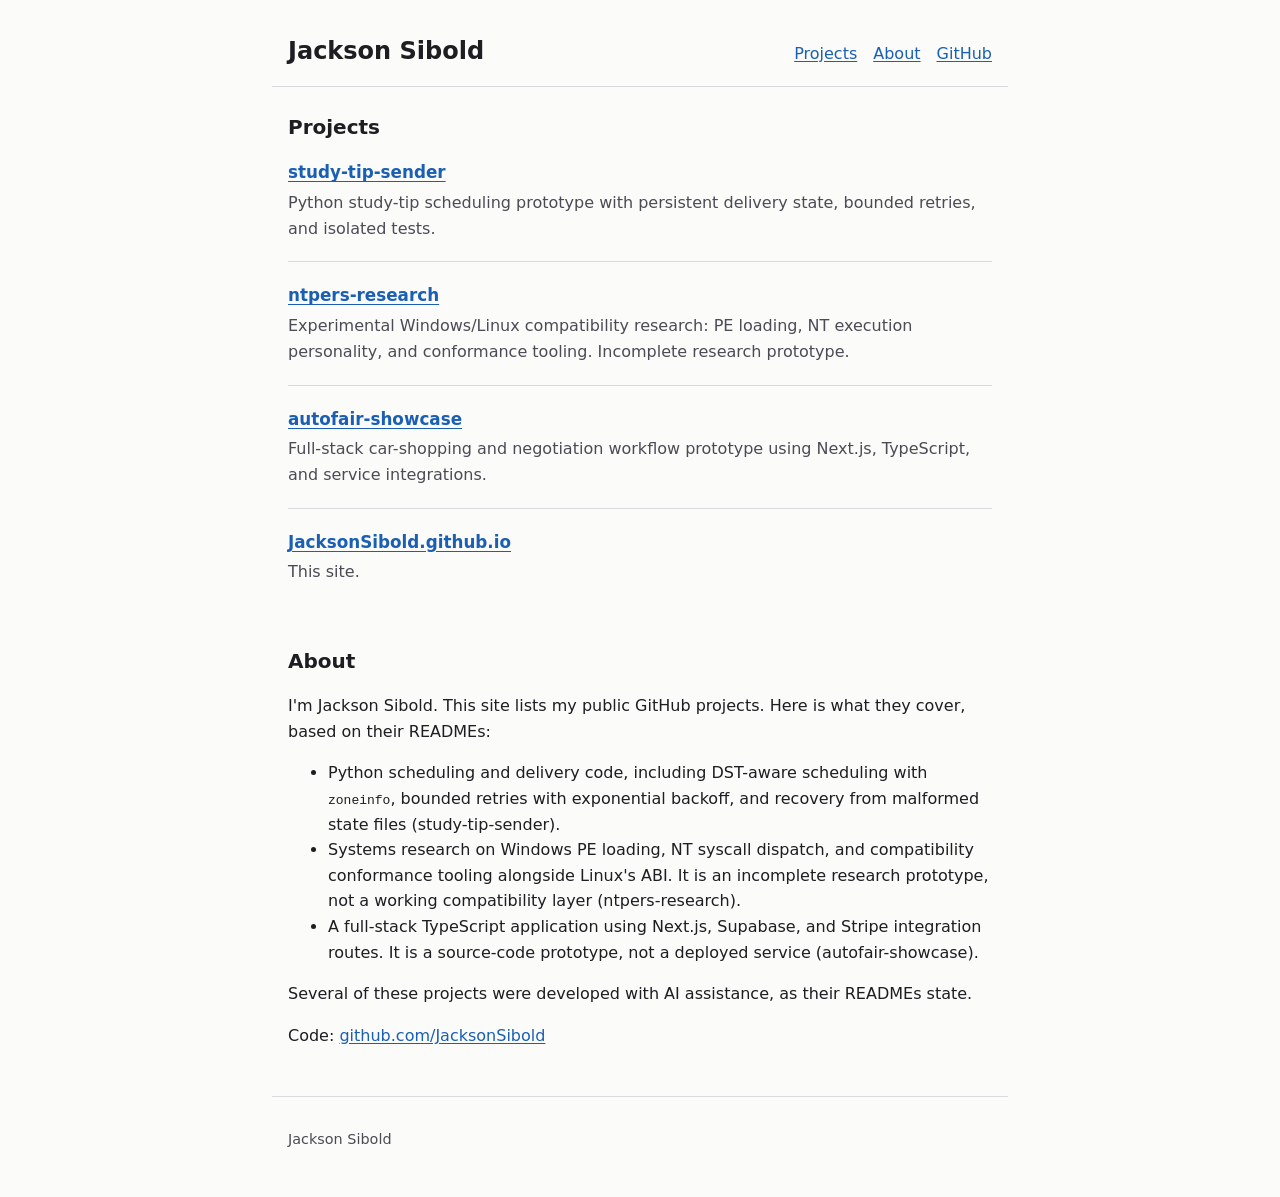
<file: index.html>
<!doctype html>
<html lang="en">
<head>
  <meta charset="utf-8">
  <meta name="viewport" content="width=device-width, initial-scale=1">
  <title>Jackson Sibold</title>
  <meta name="description" content="Personal site of Jackson Sibold: public GitHub projects in Python, TypeScript, and systems research.">
  <meta name="theme-color" content="#1a5fb4" media="(prefers-color-scheme: light)">
  <meta name="theme-color" content="#121317" media="(prefers-color-scheme: dark)">
  <link rel="icon" href="data:image/svg+xml,%3Csvg xmlns='http://www.w3.org/2000/svg' viewBox='0 0 32 32'%3E%3Crect width='32' height='32' rx='6' fill='%231a5fb4'/%3E%3Ctext x='16' y='22' font-family='sans-serif' font-size='14' font-weight='700' text-anchor='middle' fill='%23ffffff'%3EJS%3C/text%3E%3C/svg%3E" type="image/svg+xml">
  <link rel="canonical" href="https://jsibold.me/">
  <meta property="og:type" content="website">
  <meta property="og:site_name" content="Jackson Sibold">
  <meta property="og:title" content="Jackson Sibold">
  <meta property="og:description" content="Personal site of Jackson Sibold: public GitHub projects in Python, TypeScript, and systems research.">
  <meta property="og:url" content="https://jsibold.me/">
  <meta name="twitter:card" content="summary">
  <link rel="stylesheet" href="styles.css">
</head>
<body>
  <a class="skip-link" href="#main">Skip to content</a>

  <header class="site-header">
    <h1>Jackson Sibold</h1>
    <nav aria-label="Site">
      <a href="#projects">Projects</a>
      <a href="#about">About</a>
      <a href="https://github.com/JacksonSibold">GitHub</a>
    </nav>
  </header>

  <main id="main">
    <section id="projects" aria-labelledby="projects-heading">
      <h2 id="projects-heading">Projects</h2>
      <ul class="project-list">
        <li class="project">
          <h3><a href="https://github.com/JacksonSibold/study-tip-sender">study-tip-sender</a></h3>
          <p>Python study-tip scheduling prototype with persistent delivery state, bounded retries, and isolated tests.</p>
        </li>
        <li class="project">
          <h3><a href="https://github.com/JacksonSibold/ntpers-research">ntpers-research</a></h3>
          <p>Experimental Windows/Linux compatibility research: PE loading, NT execution personality, and conformance tooling. Incomplete research prototype.</p>
        </li>
        <li class="project">
          <h3><a href="https://github.com/JacksonSibold/autofair-showcase">autofair-showcase</a></h3>
          <p>Full-stack car-shopping and negotiation workflow prototype using Next.js, TypeScript, and service integrations.</p>
        </li>
        <li class="project">
          <h3><a href="https://github.com/JacksonSibold/JacksonSibold.github.io">JacksonSibold.github.io</a></h3>
          <p>This site.</p>
        </li>
      </ul>
    </section>

    <section id="about" aria-labelledby="about-heading">
      <h2 id="about-heading">About</h2>
      <p>I'm Jackson Sibold. This site lists my public GitHub projects. Here is what they cover, based on their READMEs:</p>
      <ul>
        <li>Python scheduling and delivery code, including DST-aware scheduling with <code>zoneinfo</code>, bounded retries with exponential backoff, and recovery from malformed state files (study-tip-sender).</li>
        <li>Systems research on Windows PE loading, NT syscall dispatch, and compatibility conformance tooling alongside Linux's ABI. It is an incomplete research prototype, not a working compatibility layer (ntpers-research).</li>
        <li>A full-stack TypeScript application using Next.js, Supabase, and Stripe integration routes. It is a source-code prototype, not a deployed service (autofair-showcase).</li>
      </ul>
      <p>Several of these projects were developed with AI assistance, as their READMEs state.</p>
      <p>Code: <a href="https://github.com/JacksonSibold">github.com/JacksonSibold</a></p>
    </section>
  </main>

  <footer class="site-footer">
    <p>Jackson Sibold</p>
  </footer>
</body>
</html>
</file>
<file: styles.css>
:root {
  --bg: #fbfbf9;
  --text: #1d1d22;
  --muted: #4b4b55;
  --accent: #1a5fb4;
  --border: #d9d9e0;
  --focus: #1a5fb4;
  --max-width: 46rem;
  --gutter: 1rem;
  font-family: system-ui, -apple-system, "Segoe UI", Roboto, sans-serif;
  line-height: 1.6;
}

*,
*::before,
*::after {
  box-sizing: border-box;
}

body {
  margin: 0;
  background: var(--bg);
  color: var(--text);
}

.skip-link {
  position: absolute;
  left: var(--gutter);
  top: -3rem;
  padding: 0.5rem 1rem;
  background: var(--text);
  color: var(--bg);
  border-radius: 0.25rem;
}

.skip-link:focus {
  top: var(--gutter);
}

.site-header,
main,
.site-footer {
  width: 100%;
  max-width: var(--max-width);
  margin: 0 auto;
  padding-left: var(--gutter);
  padding-right: var(--gutter);
}

.site-header {
  display: flex;
  flex-wrap: wrap;
  align-items: baseline;
  justify-content: space-between;
  gap: 0.5rem 1.5rem;
  padding-top: 2rem;
  padding-bottom: 1rem;
  border-bottom: 1px solid var(--border);
}

.site-header h1 {
  margin: 0;
  font-size: 1.5rem;
}

.site-header nav {
  display: flex;
  flex-wrap: wrap;
  gap: 1rem;
}

main {
  padding-top: 1.5rem;
  padding-bottom: 2rem;
}

section + section {
  margin-top: 2.5rem;
}

h2 {
  font-size: 1.25rem;
  margin: 0 0 1rem;
}

a {
  color: var(--accent);
  text-underline-offset: 0.15em;
}

a:focus-visible {
  outline: 3px solid var(--focus);
  outline-offset: 2px;
  border-radius: 2px;
}

.site-footer {
  padding-top: 1rem;
  padding-bottom: 2rem;
  border-top: 1px solid var(--border);
  color: var(--muted);
  font-size: 0.9rem;
}

@media (prefers-reduced-motion: reduce) {
  * {
    scroll-behavior: auto !important;
    transition: none !important;
    animation: none !important;
  }
}

.project-list {
  list-style: none;
  margin: 0;
  padding: 0;
  display: grid;
  gap: 1.25rem;
}

.project {
  padding-bottom: 1.25rem;
  border-bottom: 1px solid var(--border);
}

.project:last-child {
  border-bottom: none;
}

.project h3 {
  font-size: 1.05rem;
  margin: 0 0 0.25rem;
}

.project p {
  margin: 0;
  color: var(--muted);
}

@media (prefers-color-scheme: dark) {
  :root:not([data-theme="light"]) {
    --bg: #121317;
    --text: #e9e9ee;
    --muted: #b9b9c4;
    --accent: #8ab4f8;
    --border: #34343d;
    --focus: #8ab4f8;
    color-scheme: dark;
  }
}
</file>
